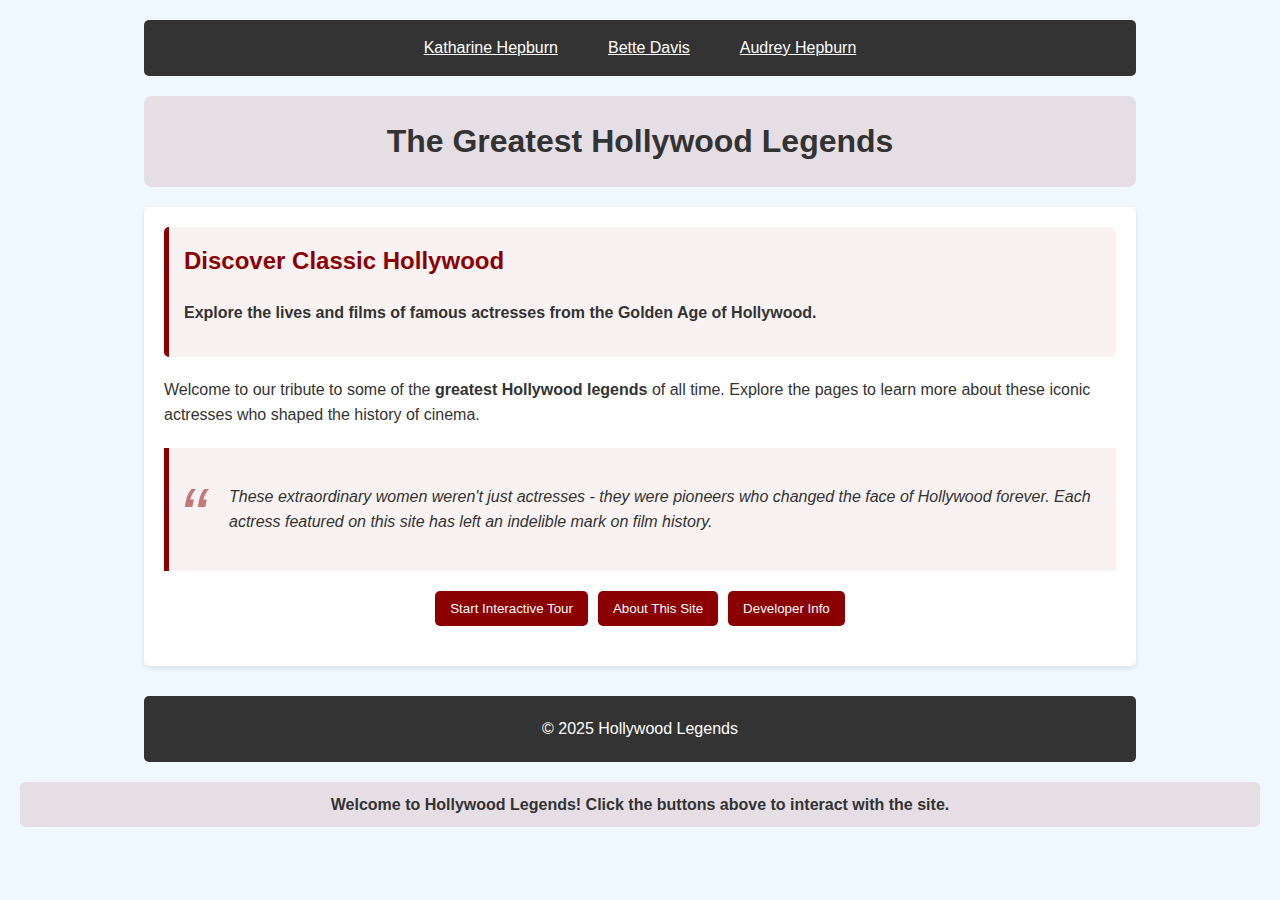
<file: index.html>
<!DOCTYPE html> 
<html lang="en"> 
<head>     
    <meta charset="UTF-8">     
    <meta name="author" content="Anna">     
    <meta name="viewport" content="width=device-width, initial-scale=1.0">     
    <title>Hollywood Legends</title>     
    <link rel="stylesheet" href="styles.css">
    <script src="dialog.js"></script>
    <script>
        // Internal script
        window.onload = function() {
            // Task 2.1: Change background for 30 seconds
            document.body.style.backgroundColor = "#f0f8ff";
            setTimeout(() => {
                document.body.style.backgroundColor = "";
            }, 30000);
            
            // Task 5: Using DOM node properties
            const header = document.querySelector(".header h1");
            header.textContent = "The Greatest Hollywood Legends";
            
            const contentP = document.querySelector(".content-section > p");
            contentP.innerHTML = "Welcome to our tribute to some of the <strong>greatest Hollywood legends</strong> of all time. Explore the pages to learn more about these iconic actresses who shaped the history of cinema.";
            
            // Task 6: Making changes using DOM methods
            // Create new element
            const welcomeDiv = document.createElement("div");
            welcomeDiv.className = "welcome-banner";
            welcomeDiv.style.backgroundColor = "rgba(139, 0, 0, 0.05)";
            welcomeDiv.style.padding = "15px";
            welcomeDiv.style.borderRadius = "5px";
            welcomeDiv.style.marginBottom = "20px";
            welcomeDiv.style.borderLeft = "5px solid darkred";
            welcomeDiv.innerHTML = "<h2>Discover Classic Hollywood</h2><p>Explore the lives and films of famous actresses from the Golden Age of Hollywood.</p>";
            
            // Insert it at the beginning of content section
            document.querySelector(".content-section").prepend(welcomeDiv);
            
            // Create text node
            const newNode = document.createTextNode(" Each actress featured on this site has left an indelible mark on film history.");
            
            // Add it to the quote
            document.querySelector(".quote p").appendChild(newNode);
            
            // Add interactive buttons
            const buttonContainer = document.createElement("div");
            buttonContainer.className = "interactive-buttons";
            buttonContainer.style.display = "flex";
            buttonContainer.style.flexWrap = "wrap";
            buttonContainer.style.gap = "10px";
            buttonContainer.style.margin = "20px 0";
            buttonContainer.style.justifyContent = "center";
            
            buttonContainer.innerHTML = `
                <button onclick="dialogWithUser()">Start Interactive Tour</button>
                <button onclick="alert('Hollywood Legends celebrates the legacy of iconic actresses.')">About This Site</button>
                <button onclick="showDeveloperInfo('Smith', 'John')">Developer Info</button>
            `;
            
            document.querySelector(".content-section").appendChild(buttonContainer);
        }
        
        // Task 1.4: Function with parameters and default value
        function showDeveloperInfo(lastName, firstName, position = "Web Developer") {
            alert(`Page Developer:\nName: ${firstName} ${lastName}\nPosition: ${position}`);
        }
    </script>
</head> 
<body>     
    <div class="container">         
        <div class="nav-menu">             
            <a href="Katharine_Hepburn.html">Katharine Hepburn</a>             
            <a href="Bette_Davis.html">Bette Davis</a>             
            <a href="Audrey_Hepburn.html">Audrey Hepburn</a>         
        </div>          
        
        <div class="header">             
            <h1>Hollywood Legends</h1>         
        </div>                  
        
        <div class="content-section">             
            <p>Welcome to our tribute to some of the greatest Hollywood legends of all time.
            Explore the pages to learn more about these iconic actresses who shaped the
            history of cinema.</p>                          
            
            <div class="quote">                 
                <p>These extraordinary women weren't just actresses - they were pioneers who
                changed the face of Hollywood forever.</p>             
            </div>         
        </div>                  
        
        <div class="footer">             
            <span>© 2025 Hollywood Legends</span>         
        </div>     
    </div>
    
    <script>
        // Example of using document.write for task 6
        document.write("<div class='announcement'>Welcome to Hollywood Legends! Click the buttons above to interact with the site.</div>");
        
        // This will be removed after execution
        setTimeout(() => {
            const announcement = document.querySelector('.announcement');
            if (announcement) {
                announcement.remove();
            }
        }, 5000);
    </script>
</body> 
</html>
</file>
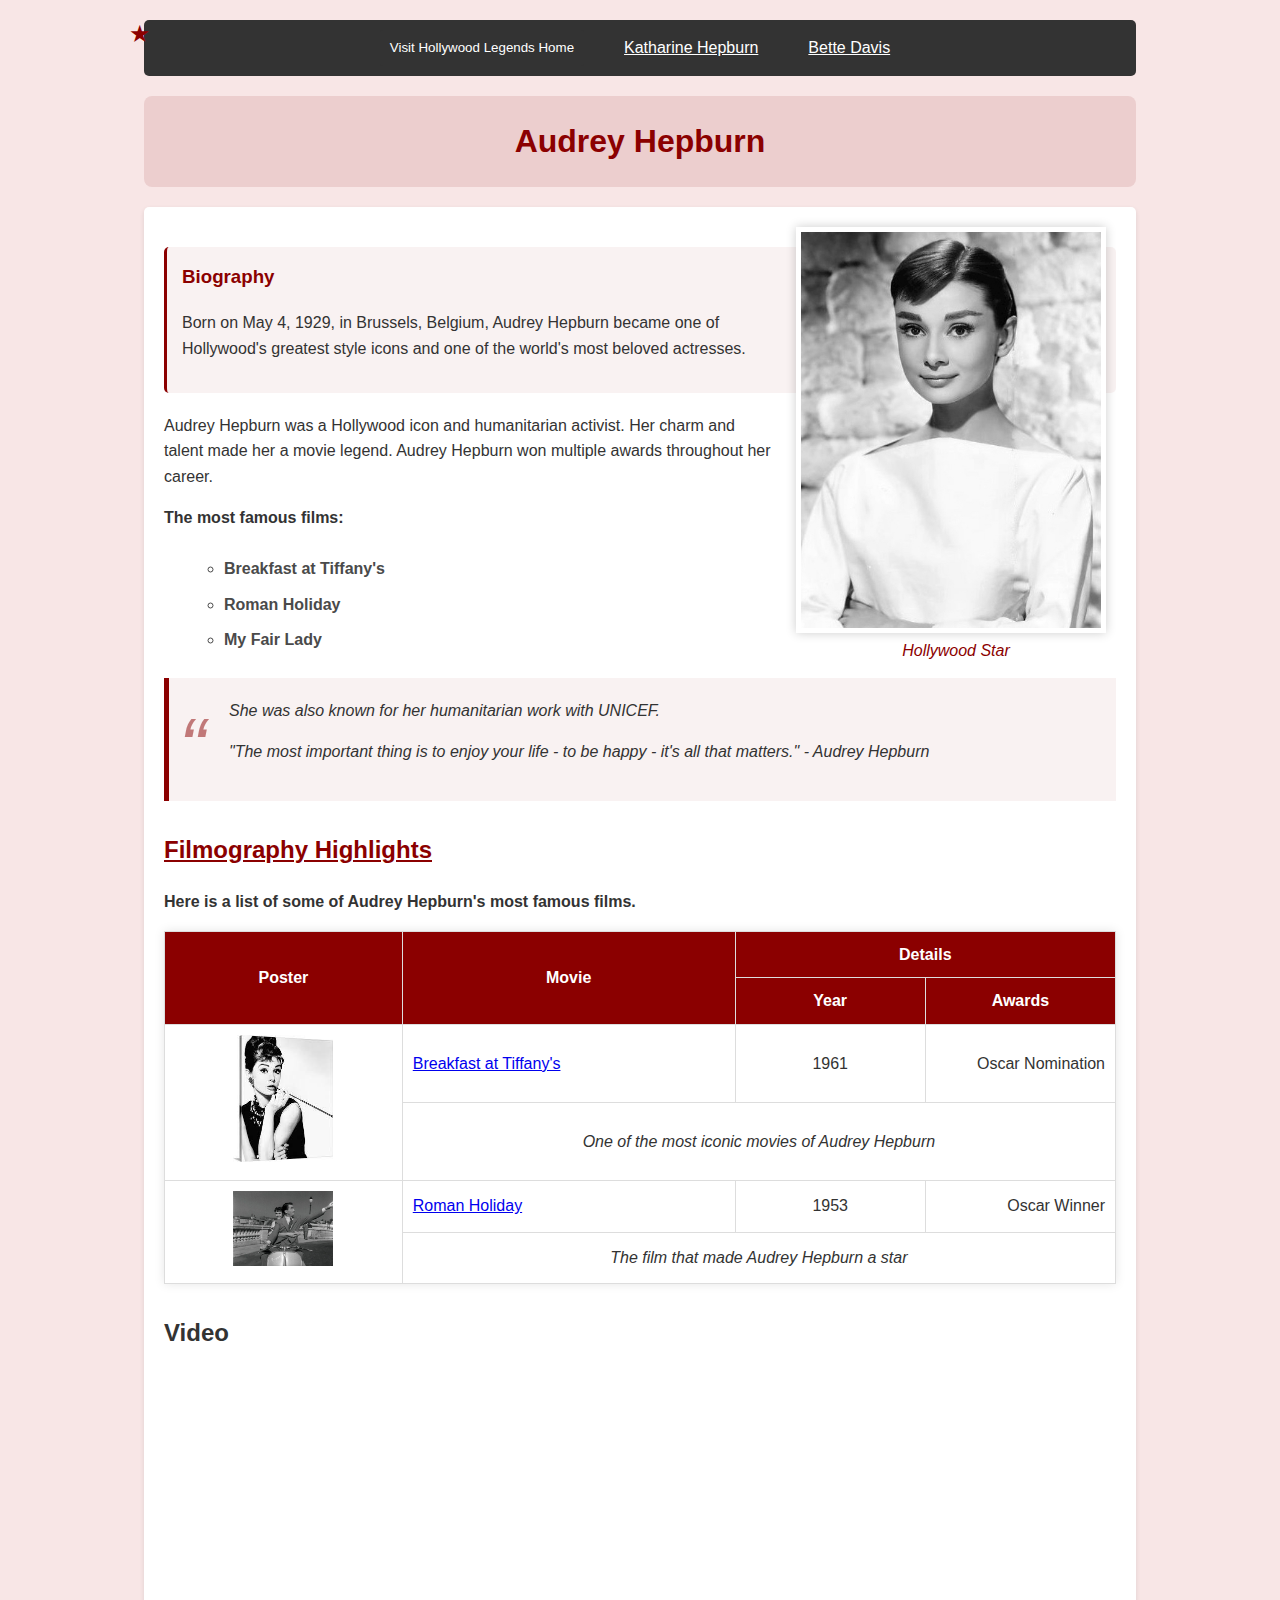
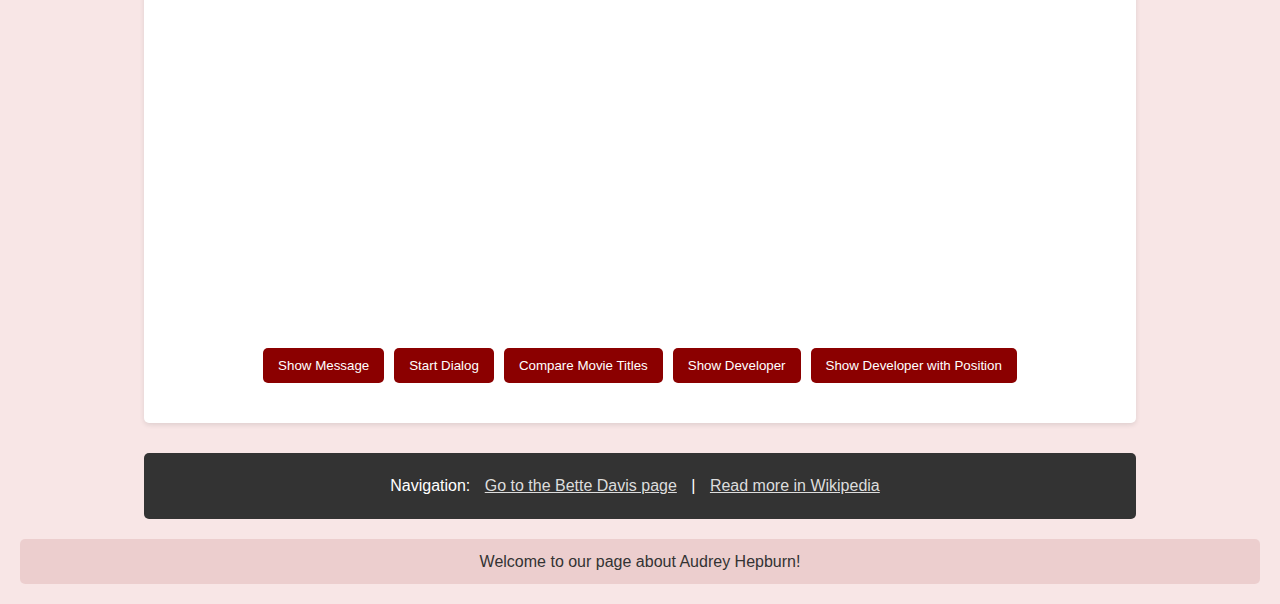
<file: Audrey_Hepburn.html>
<!DOCTYPE html>
<html lang="uk">
<head>
    <meta charset="UTF-8">
    <meta name="author" content="Anna">
    <meta name="viewport" content="width=device-width, initial-scale=1.0">
    <title>Audrey Hepburn</title>
    <link rel="stylesheet" href="styles.css">
    <script>
        // Task 1.2: Internal script
        function changeBackground() {
            document.body.style.backgroundColor = "#f8e6e6";
            
            // Task 2.1: Change background for 30 seconds
            setTimeout(() => {
                document.body.style.backgroundColor = "";
                alert("Background color has been restored!");
            }, 30000);
        }
        
        // Task 1.5: Function to compare two strings 
function compareStrings(str1, str2) {
    // Convert both strings to lowercase for fair comparison
    const movie1 = str1.toLowerCase();
    const movie2 = str2.toLowerCase();
    
    if (str1.length > str2.length) {
        alert(`"${str1}" has more characters (${str1.length}) than "${str2}" (${str2.length}).`);
    } else if (str2.length > str1.length) {
        alert(`"${str2}" has more characters (${str2.length}) than "${str1}" (${str1.length}).`);
    } else {
        alert(`Both "${str1}" and "${str2}" have the same length: ${str1.length} characters.`);
    }
    
    // Add some context about the movies if they match Audrey's famous films
    const audreyMovies = ["breakfast at tiffany's", "roman holiday", "my fair lady", "sabrina", "charade", "funny face"];
    let foundMovies = [];
    
    if (audreyMovies.includes(movie1)) foundMovies.push(str1);
    if (audreyMovies.includes(movie2)) foundMovies.push(str2);
    
    if (foundMovies.length > 0) {
        alert(`Fun fact: ${foundMovies.join(" and ")} ${foundMovies.length > 1 ? "are" : "is"} among Audrey Hepburn's most famous films!`);
    }
}
        
        // Execute after page load
        window.onload = function() {
            changeBackground();
            
            // Task 3: Using getElementById
            const header = document.getElementById("pageHeader");
            header.style.color = "#8b0000";
            
            // Task 4: Using querySelectorAll
            const listItems = document.querySelectorAll(".film-list li");
            listItems.forEach(item => {
                item.style.fontWeight = "bold";
                item.style.color = "#4a4a4a";
            });
            
            // Task 5: Using DOM node properties
            const quoteDiv = document.querySelector(".quote");
            quoteDiv.innerHTML = "<p>\"The most important thing is to enjoy your life - to be happy - it's all that matters.\" - <em>Audrey Hepburn</em></p>";
            
            const filmographyHeading = document.querySelector(".table-container h2");
            filmographyHeading.outerHTML = "<h2 class='highlight'>Filmography Highlights</h2>";
            
            const textNode = document.createTextNode(" Audrey Hepburn won multiple awards throughout her career.");
            document.querySelector(".content-section > p").appendChild(textNode);
            
            // Task 6: Making changes to the document
            // Create new element
            const infoDiv = document.createElement("div");
            infoDiv.className = "info-section";
            infoDiv.innerHTML = "<h3>Biography</h3><p>Born on May 4, 1929, in Brussels, Belgium, Audrey Hepburn became one of Hollywood's greatest style icons and one of the world's most beloved actresses.</p>";
            
            // Insert it after the main image
            document.querySelector(".main-img-container").after(infoDiv);
            
            // Create text node
            const newTextNode = document.createTextNode("She was also known for her humanitarian work with UNICEF.");
            
            // Insert it at the beginning of the quote div
            quoteDiv.prepend(newTextNode);
        }
    </script>
    <!-- Connect external script file for task 1.3 -->
    <script src="dialog.js"></script>
</head>
<body>
    <div class="container">
        <div class="nav-menu">
            <button class="nav-button" onclick="location.href='index.html'">Visit Hollywood Legends Home</button>
            <a href="Katharine_Hepburn.html">Katharine Hepburn</a>
            <a href="Bette_Davis.html">Bette Davis</a>
        </div>

        <div class="header">
            <h1 id="pageHeader">Audrey Hepburn</h1>
        </div>
        
        <div class="content-section">
            <div class="main-img-container">
                <img src="images/Audrey_Hepburn_portrait.jpg" alt="Audrey Hepburn" class="main-img">
            </div>
            
            <p>Audrey Hepburn was a Hollywood icon and humanitarian activist. Her charm and talent made her a movie legend.</p>
            
            <p><b>The most famous films:</b></p>
            <ul class="film-list">
                <li>Breakfast at Tiffany's</li>
                <li>Roman Holiday</li>
                <li>My Fair Lady</li>
            </ul>
            
            <div class="quote">
                <p>Audrey Hepburn has left a huge mark on cinema and charity.</p>
            </div>
            
            <div class="table-container">
                <h2>Filmography</h2>
                <p>Here is a list of some of Audrey Hepburn's most famous films.</p>
                
                <table>
                    <colgroup>
                        <col>
                        <col>
                        <col>
                        <col>
                    </colgroup>
                    <tr>
                        <th rowspan="2">Poster</th>
                        <th rowspan="2">Movie</th>
                        <th colspan="2">Details</th>
                    </tr>
                    <tr>
                        <th>Year</th>
                        <th>Awards</th>
                    </tr>
                    <tr>
                        <td rowspan="2"><img src="images/Breakfast at Tiffany's.jpg" alt="Breakfast at Tiffany's" width="100"></td>
                        <td class="left-align"><a href="https://www.imdb.com/title/tt0054698/" target="_blank">Breakfast at Tiffany's</a></td>
                        <td class="center-align">1961</td>
                        <td class="right-align">Oscar Nomination</td>
                    </tr>
                    <tr>
                        <td colspan="3" class="center-align"><i>One of the most iconic movies of Audrey Hepburn</i></td>
                    </tr>
                    <tr>
                        <td rowspan="2"><img src="images/Roman_Holiday.jpg" alt="Roman Holiday" width="100"></td>
                        <td class="left-align"><a href="https://www.imdb.com/title/tt0046250/" target="_blank">Roman Holiday</a></td>
                        <td class="center-align">1953</td>
                        <td class="right-align">Oscar Winner</td>
                    </tr>
                    <tr>
                        <td colspan="3" class="center-align"><i>The film that made Audrey Hepburn a star</i></td>
                    </tr>
                </table>
            </div>
            
            <h2>Video</h2>
            <div class="video-container">
                <iframe src="https://www.youtube.com/embed/juGZaHPwUaU?si=mAsGoFv5e76bxBgD" 
                    title="YouTube video player" allow="accelerometer; autoplay; clipboard-write; encrypted-media; gyroscope; picture-in-picture; web-share"
                    referrerpolicy="strict-origin-when-cross-origin" allowfullscreen></iframe>
            </div>
            
            <!-- Buttons for task 1.1: alert, prompt, confirm -->
            <div class="interactive-buttons">
                <button onclick="alert('Thank you for visiting Audrey Hepburn\'s page!')">Show Message</button>
                <button onclick="dialogWithUser()">Start Dialog</button>
                <button onclick="compareStrings('Breakfast at Tiffany\'s', 'Roman Holiday')">Compare Movie Titles</button>
                <button onclick="showDeveloperInfo('Ivan', 'John')">Show Developer</button>
                <button onclick="showDeveloperInfo('Mushta', 'Anna', 'Senior Web Developer')">Show Developer with Position</button>
            </div>
        </div>
        
        <div class="footer">
            <span>Navigation: </span>
            <a href="Bette_Davis.html">Go to the Bette Davis page</a> |
            <a href="https://en.wikipedia.org/wiki/Audrey_Hepburn" target="_blank">Read more in Wikipedia</a>
        </div>
    </div>
    
    <script>
        // Task 1.4: Function with parameters and default value
        function showDeveloperInfo(lastName, firstName, position = "Web Developer") {
            alert(`Page Developer:\nName: ${firstName} ${lastName}\nPosition: ${position}`);
        }
        
        // Call function for initial dialog
        document.write("<div id='welcomeMessage' style='text-align:center; margin-top:20px; background-color:rgba(139, 0, 0, 0.1); padding:10px; border-radius:5px;'>Welcome to our page about Audrey Hepburn!</div>");
        
        // This will be removed after execution
        setTimeout(() => {
            const welcomeMsg = document.getElementById('welcomeMessage');
            if (welcomeMsg) {
                welcomeMsg.remove();
            }
        }, 5000);
    </script>
</body>
</html>
</file>
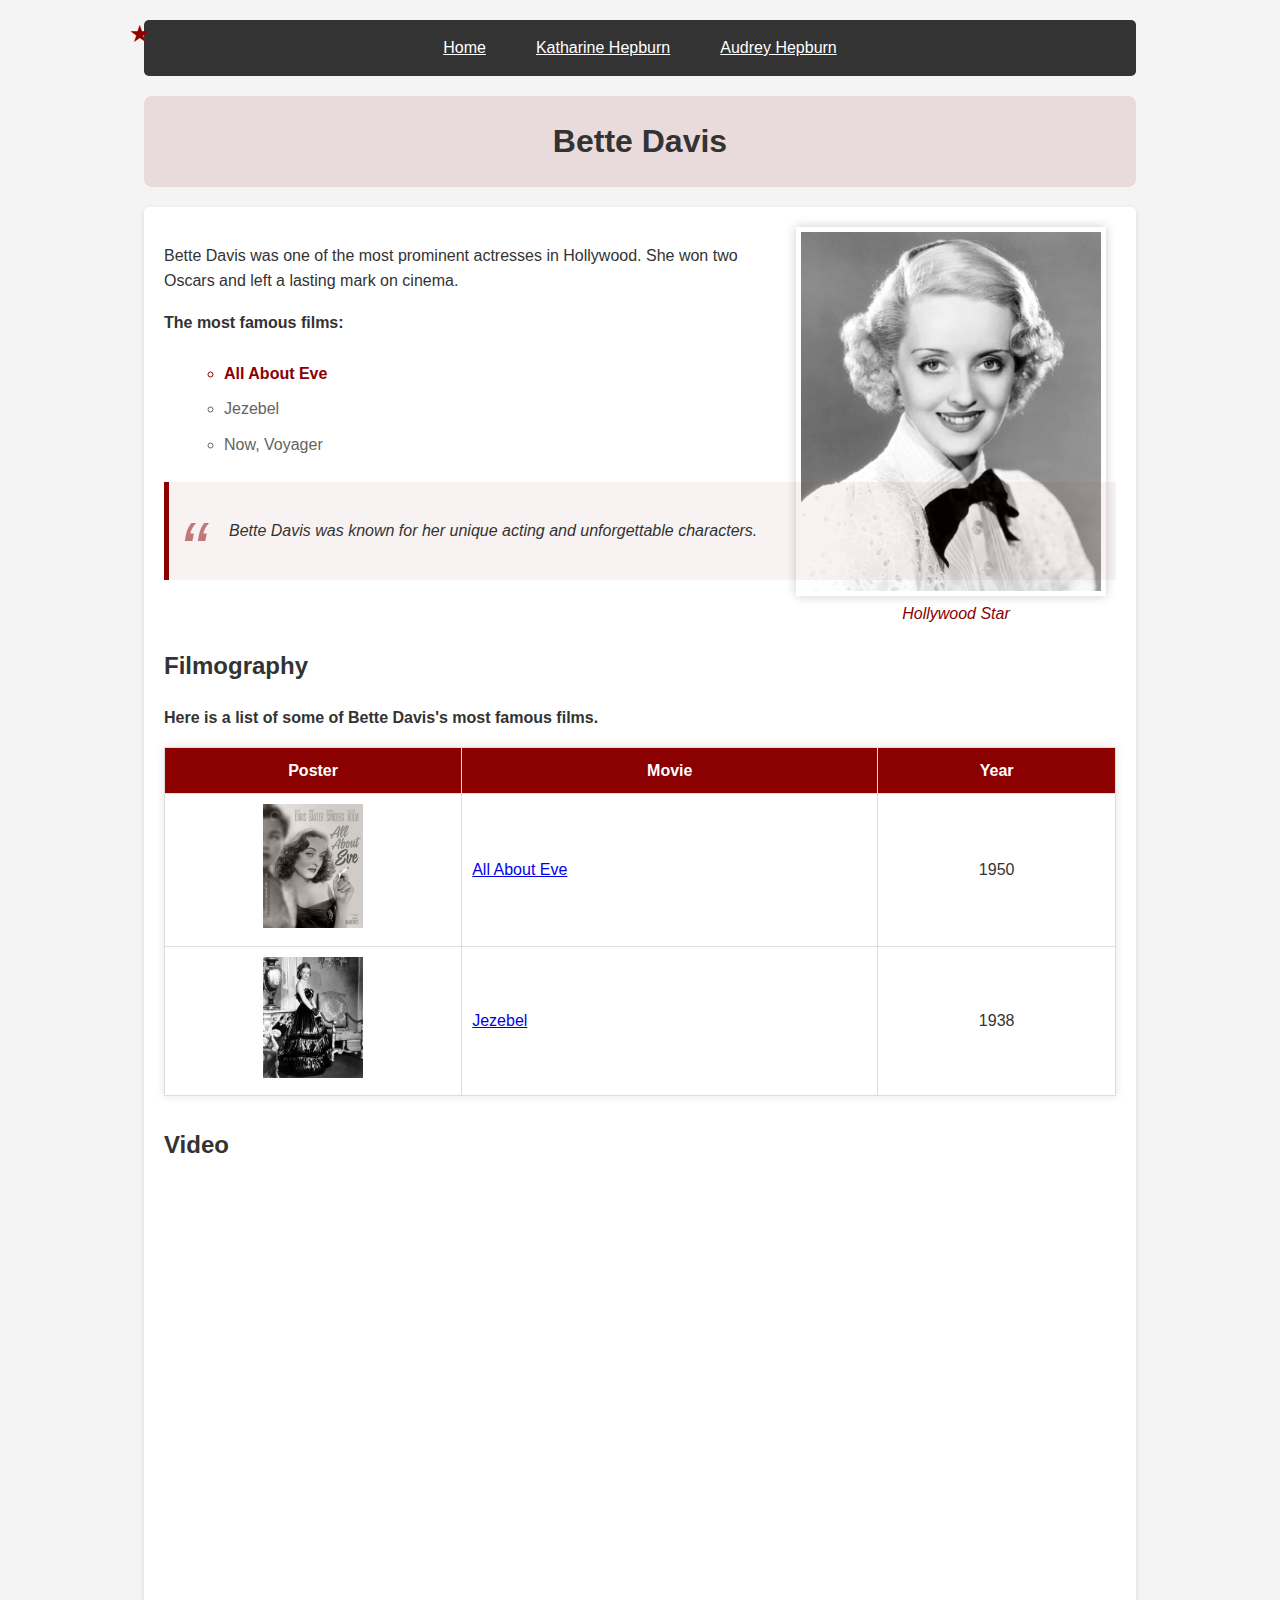
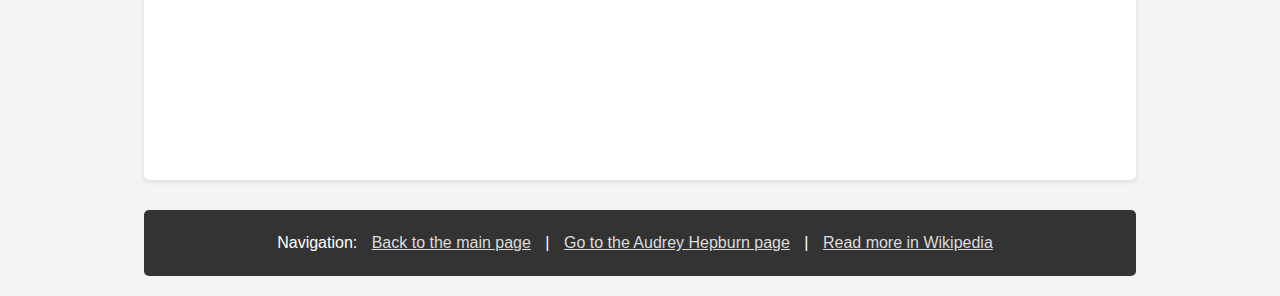
<file: Bette_Davis.html>
<!DOCTYPE html>
<html lang="uk">
<head>
    <meta charset="UTF-8">
    <meta name="author" content="Anna">
    <meta name="viewport" content="width=device-width, initial-scale=1.0">
    <title>Bette Davis</title>
    <link rel="stylesheet" href="styles.css">
</head>
<body>
    <div class="container">
        <div class="nav-menu">
            <a href="index.html">Home</a>
            <a href="Katharine_Hepburn.html">Katharine Hepburn</a>
            <a href="Audrey_Hepburn.html">Audrey Hepburn</a>
        </div>

        <div class="header">
            <h1>Bette Davis</h1>
        </div>
        
        <div class="content-section">
            <div class="main-img-container">
                <img src="images/Bette_Davis_portrait.jpg" alt="Bette Davis" class="main-img">
            </div>
            
            <p>Bette Davis was one of the most prominent actresses in Hollywood.
            She won two Oscars and left a lasting mark on cinema.</p>
            
            <p><b>The most famous films:</b></p>
            <ul class="film-list">
                <li>All About Eve</li>
                <li>Jezebel</li>
                <li>Now, Voyager</li>
            </ul>
            
            <div class="quote">
                <p>Bette Davis was known for her unique acting and unforgettable characters.</p>
            </div>
            
            <div class="table-container">
                <h2>Filmography</h2>
                <p>Here is a list of some of Bette Davis's most famous films.</p>
                
                <table>
                    <colgroup>
                        <col>
                        <col>
                        <col>
                    </colgroup>
                    <tr>
                        <th>Poster</th>
                        <th>Movie</th>
                        <th>Year</th>
                    </tr>
                    <tr>
                        <td><img src="images/All_About_Eve.jpg" 
                                alt="All About Eve" width="100"></td>
                        <td class="left-align"><a href="https://www.imdb.com/title/tt0042192/" target="_blank">All About Eve</a></td>
                        <td class="center-align">1950</td>
                    </tr>
                    <tr>
                        <td><img src="images/Jezebel.jpg" 
                                alt="Jezebel" width="100"></td>
                        <td class="left-align"><a href="https://www.imdb.com/title/tt0030287/" target="_blank">Jezebel</a></td>
                        <td class="center-align">1938</td>
                    </tr>
                </table>
            </div>
            
            <h2>Video</h2>
            <div class="video-container">
                <iframe src="https://www.youtube.com/embed/aRsl10dSk6s?si=CjeXfekjDwgA_sC8" 
                    title="YouTube video player" allow="accelerometer; autoplay; clipboard-write; encrypted-media; gyroscope; picture-in-picture; web-share"
                    referrerpolicy="strict-origin-when-cross-origin" allowfullscreen></iframe>
            </div>
        </div>
        
        <div class="footer">
            <span>Navigation: </span>
            <a href="index.html">Back to the main page</a> |
            <a href="Audrey_Hepburn.html">Go to the Audrey Hepburn page</a> |
            <a href="https://en.wikipedia.org/wiki/Bette_Davis" target="_blank">Read more in Wikipedia</a>
        </div>
    </div>
</body>
</html>
</file>
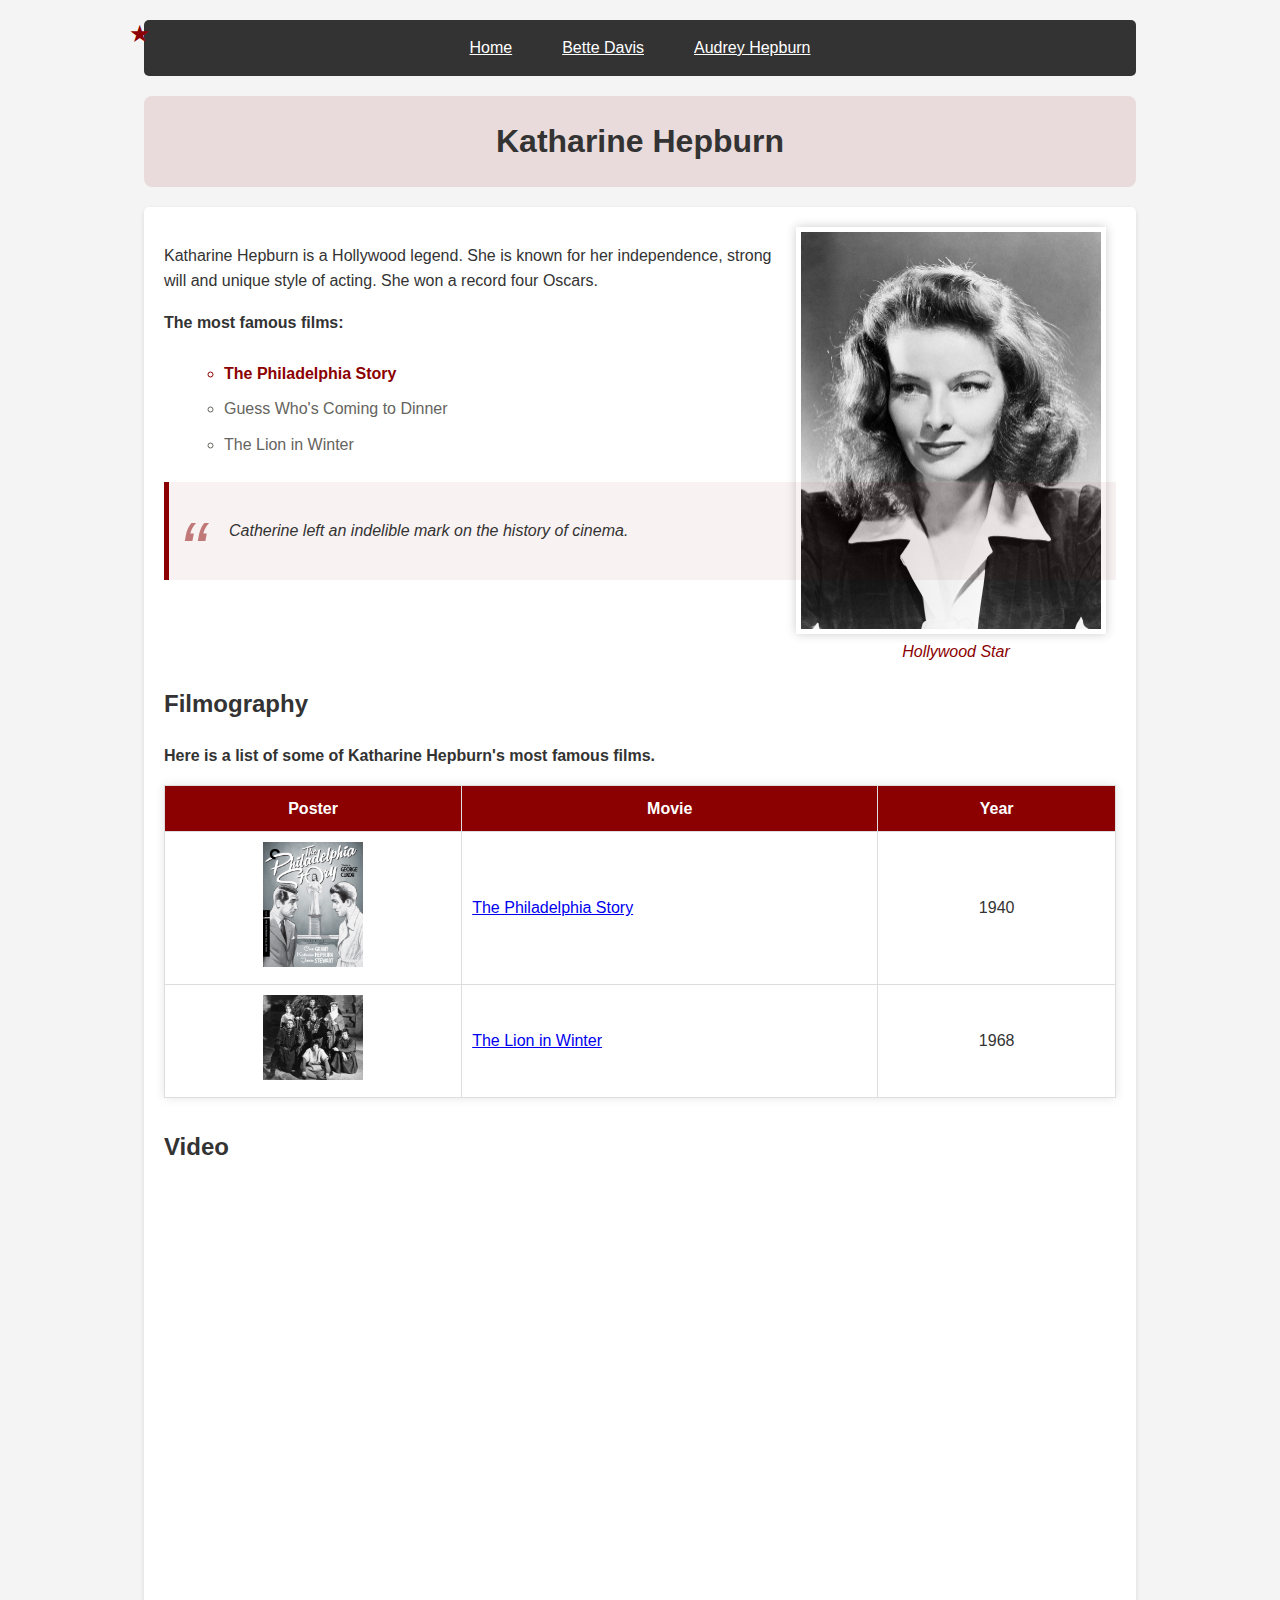
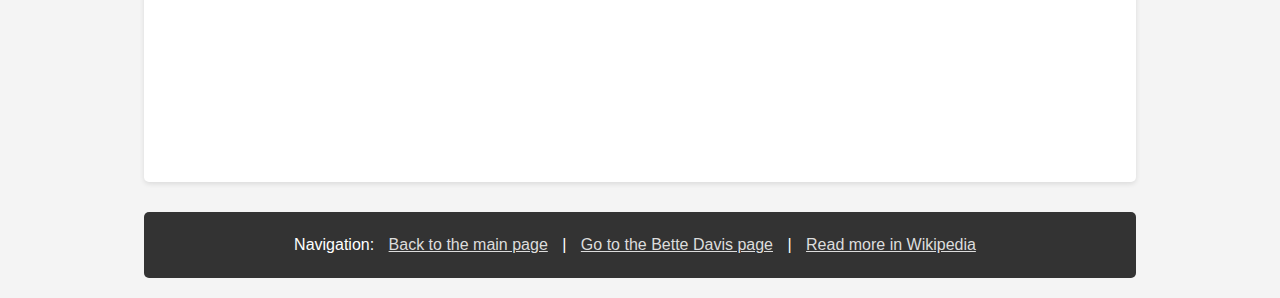
<file: Katharine_Hepburn.html>
<!DOCTYPE html>
<html lang="uk">
<head>
    <meta charset="UTF-8">
    <meta name="author" content="Anna">
    <meta name="viewport" content="width=device-width, initial-scale=1.0">
    <title>Katharine Hepburn</title>
    <link rel="stylesheet" href="styles.css">
</head>
<body>
    <div class="container">
        <div class="nav-menu">
            <a href="index.html">Home</a>
            <a href="Bette_Davis.html">Bette Davis</a>
            <a href="Audrey_Hepburn.html">Audrey Hepburn</a>
        </div>

        <div class="header">
            <h1>Katharine Hepburn</h1>
        </div>
        
        <div class="content-section">
            <div class="main-img-container">
                <img src="images/Katharine_Hepburn_portrait.jpg" alt="Katharine Hepburn" class="main-img">
            </div>
            
            <p>Katharine Hepburn is a Hollywood legend. She is known for her independence,
            strong will and unique style of acting. She won a record four Oscars.</p>
            
            <p><b>The most famous films:</b></p>
            <ul class="film-list">
                <li>The Philadelphia Story</li>
                <li>Guess Who's Coming to Dinner</li>
                <li>The Lion in Winter</li>
            </ul>
            
            <div class="quote">
                <p>Catherine left an indelible mark on the history of cinema.</p>
            </div>
            
            <div class="table-container" id="table">
                <h2>Filmography</h2>
                <p>Here is a list of some of Katharine Hepburn's most famous films.</p>
                
                <table>
                    <colgroup>
                        <col>
                        <col>
                        <col>
                    </colgroup>
                    <tr>
                        <th>Poster</th>
                        <th>Movie</th>
                        <th>Year</th>
                    </tr>
                    <tr>
                        <td><img src="images/The Philadelphia Story.jpg" 
                                alt="The Philadelphia Story" width="100"></td>
                        <td class="left-align"><a href="https://www.imdb.com/title/tt0032904/" target="_blank">The Philadelphia Story</a></td>
                        <td class="center-align">1940</td>
                    </tr>
                    <tr>
                        <td><img src="images/The_Lion_in_Winter.webp" 
                                alt="The Lion in Winter" width="100"></td>
                        <td class="left-align"><a href="https://www.imdb.com/title/tt0063227/" target="_blank">The Lion in Winter</a></td>
                        <td class="center-align">1968</td>
                    </tr>
                </table>
            </div>
            
            <h2>Video</h2>
            <div class="video-container">
                <iframe src="https://www.youtube.com/embed/yHO4OsXTPVU?si=SW9m_SyZryD1AM-o" 
                    title="YouTube video player" allow="accelerometer; autoplay; clipboard-write; encrypted-media; gyroscope; picture-in-picture; web-share"
                    referrerpolicy="strict-origin-when-cross-origin" allowfullscreen></iframe>
            </div>
        </div>
        
        <div class="footer">
            <span>Navigation: </span>
            <a href="index.html">Back to the main page</a> |
            <a href="Bette_Davis.html">Go to the Bette Davis page</a> |
            <a href="https://en.wikipedia.org/wiki/Katharine_Hepburn" target="_blank">Read more in Wikipedia</a>
        </div>
    </div>
</body>
</html>
</file>
<file: styles.css>
body {
    background-color: #f4f4f4;
    font-family: Arial, sans-serif;
    line-height: 1.6;
    color: #333;
    margin: 0;
    padding: 20px;
}

/* Container for main content */
.container {
    width: 80%;
    margin: 0 auto;
    position: relative;
}

/* Header styles */
.header {
    text-align: center;
    background-color: rgba(139, 0, 0, 0.1);
    padding: 20px;
    border-radius: 8px;
    margin-bottom: 20px;
}

.header h1 {
    margin: 0;
}

/* Navigation menu */
.nav-menu {
    display: flex;
    justify-content: center;
    background-color: #333;
    padding: 10px;
    margin-bottom: 20px;
    border-radius: 5px;
}

.nav-menu a {
    color: white;
    margin: 0 15px;
    padding: 5px 10px;
    border-radius: 3px;
    transition: all 0.3s ease;
}

/* Pseudo-classes for links */
.nav-menu a:link {
    color: #fff;
}

.nav-menu a:visited {
    color: #ccc;
}

.nav-menu a:hover {
    background-color: darkred;
    color: white !important;
    text-decoration: none;
}

.nav-menu a:active {
    background-color: #900;
    transform: scale(0.98);
}

/* Content sections */
.content-section {
    background-color: white;
    padding: 20px;
    border-radius: 5px;
    margin-bottom: 20px;
    box-shadow: 0 2px 5px rgba(0, 0, 0, 0.1);
}

/* Using pseudo-class :first-child */
.film-list li:first-child {
    font-weight: bold;
    color: darkred;
}

/* Main image styles */
.main-img-container {
    float: right;
    margin: 0 0 20px 20px;
    width: 320px;
}

img.main-img {
    width: 300px;
    display: block;
    border: 5px solid #fff;
    box-shadow: 0 0 10px rgba(0, 0, 0, 0.2);
}

/* Using pseudo-elements */
.main-img-container:before {
    content: "★";
    color: darkred;
    font-size: 24px;
    position: absolute;
    left: -15px;
    top: -5px;
}

.main-img-container:after {
    content: "Hollywood Star";
    display: block;
    text-align: center;
    font-style: italic;
    color: darkred;
    margin-top: 5px;
}

/* Table styles */
.table-container {
    clear: both;
    margin: 30px 0;
}

table {
    width: 100%;
    border-collapse: collapse;
    background-color: #fff;
    box-shadow: 0 0 10px rgba(0, 0, 0, 0.1);
}

col:first-child { width: 25%; }
col:nth-child(2) { width: 35%; }
col:nth-child(3) { width: 20%; }
col:nth-child(4) { width: 20%; }

th {
    background-color: darkred;
    color: white;
    padding: 12px;
}

td, th {
    border: 1px solid #ddd;
    padding: 10px;
    text-align: center;
}

.left-align { text-align: left; }
.center-align { text-align: center; }
.right-align { text-align: right; }

/* List styles */
ul, ol {
    margin: 20px;
    padding-left: 40px;
}

ul {
    list-style-type: circle;
}

ol {
    list-style-type: decimal;
}

.film-list > li {
    color: #65645e;
    padding: 5px 0;
}

/* Special text */
.special-text {
    font-size: 18px;
    color: darkblue;
}

/* Footer */
.footer {
    text-align: center;
    margin-top: 30px;
    padding: 20px;
    background-color: #333;
    color: white;
    border-radius: 5px;
}

.footer a {
    color: #ddd;
    margin: 0 10px;
}

.footer a:hover {
    color: white !important;
}

/* Video container */
.video-container {
    position: relative;
    padding-bottom: 56.25%; /* 16:9 */
    height: 0;
    overflow: hidden;
    margin: 30px 0;
}

.video-container iframe {
    position: absolute;
    top: 0;
    left: 0;
    width: 100%;
    height: 100%;
    border: none;
}

/* Quote section */
.quote {
    position: relative;
    font-style: italic;
    padding: 20px 20px 20px 60px;
    margin: 20px 0;
    background-color: rgba(139, 0, 0, 0.05);
    border-left: 5px solid darkred;
}

.quote:before {
    content: "\201C";  /* Unicode для відкритя подвійних дужок в цитаті */
    font-size: 80px;
    position: absolute;
    left: 10px;
    top: 5px;
    color: darkred;
    opacity: 0.5;
}

/* Table styles */
.table p {
    color: rgb(64, 14, 133);
}

h2 + p {
    font-weight: bold;
}

/* JavaScript-related styles */

/* Interactive buttons */
.interactive-buttons {
    display: flex;
    flex-wrap: wrap;
    gap: 10px;
    margin: 20px 0;
    justify-content: center;
}

.interactive-buttons button {
    background-color: darkred;
    color: white;
    border: none;
    padding: 10px 15px;
    border-radius: 5px;
    cursor: pointer;
    transition: all 0.3s ease;
}

.interactive-buttons button:hover {
    background-color: #b22222;
    transform: scale(1.05);
}

/* Navigation button */
.nav-button {
    background-color: #333;
    color: white;
    border: none;
    padding: 5px 10px;
    border-radius: 3px;
    cursor: pointer;
    transition: all 0.3s ease;
    margin: 0 15px;
}

.nav-button:hover {
    background-color: darkred;
    color: white;
}

/* Info section created by JavaScript */
.info-section {
    background-color: rgba(139, 0, 0, 0.05);
    padding: 15px;
    border-radius: 5px;
    margin: 20px 0;
    border-left: 3px solid darkred;
}

.info-section h3 {
    color: darkred;
    margin-top: 0;
}

/* Filmography highlight */
.highlight {
    color: darkred;
    text-decoration: underline;
}

/* Welcome banner */
.welcome-banner {
    background-color: rgba(139, 0, 0, 0.05);
    padding: 15px;
    border-radius: 5px;
    margin-bottom: 20px;
    border-left: 5px solid darkred;
}

.welcome-banner h2 {
    color: darkred;
    margin-top: 0;
}

/* Announcement */
.announcement {
    text-align: center;
    margin-top: 20px;
    padding: 10px;
    background-color: rgba(139, 0, 0, 0.1);
    border-radius: 5px;
    color: #333;
    font-weight: bold;
}

/* Welcome message */
#welcomeMessage {
    text-align: center;
    margin-top: 20px;
    background-color: rgba(139, 0, 0, 0.1);
    padding: 10px;
    border-radius: 5px;
}
</file>
